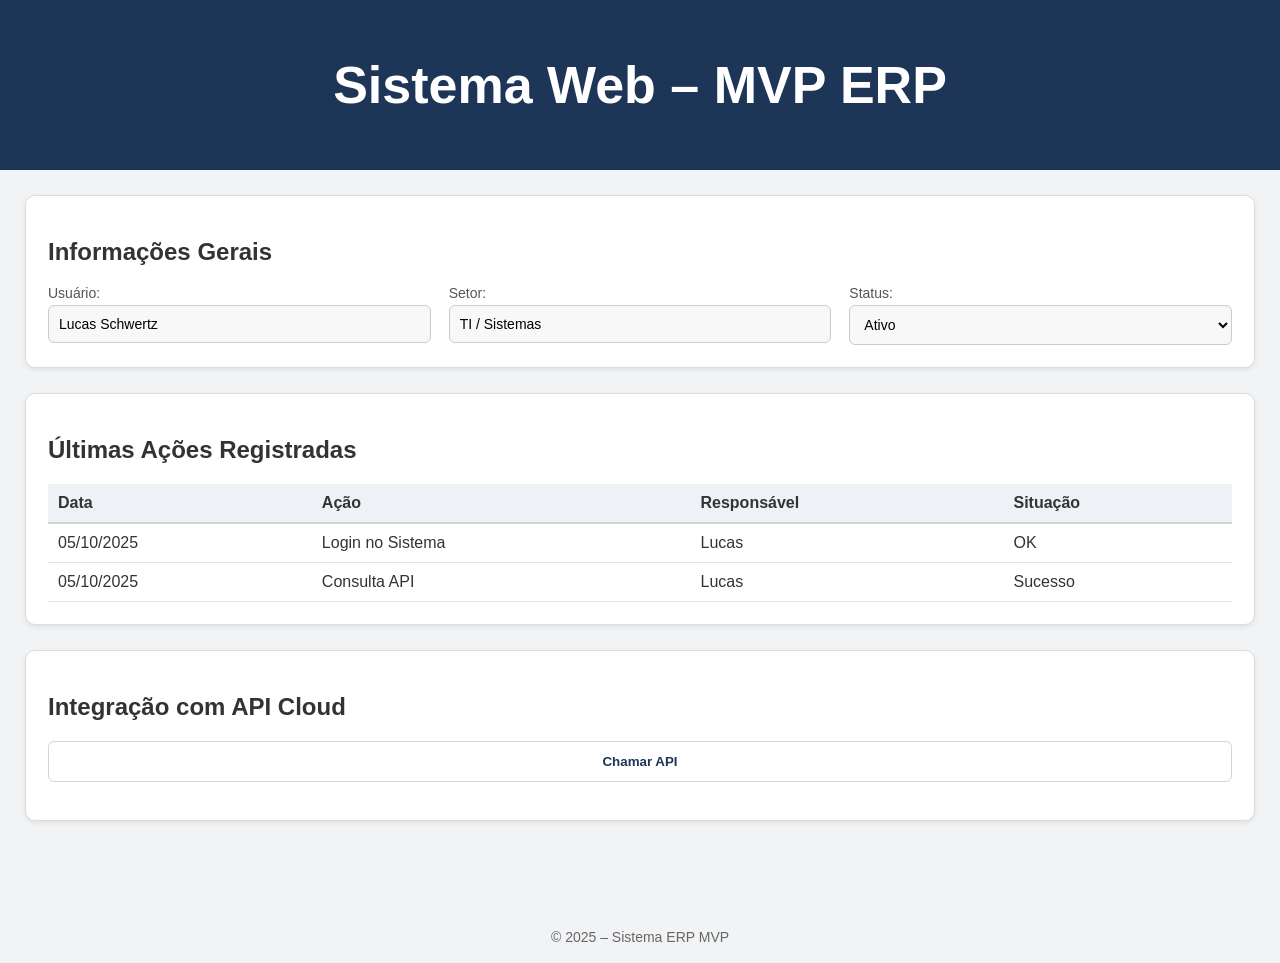
<file: web/index.html>
<!DOCTYPE html>
<html lang="pt-BR">
<head>
    <meta charset="UTF-8">
    <meta name="viewport" content="width=device-width, initial-scale=1.0">
    <title>Sistema Web ERP – MVP</title>
    <link rel="stylesheet" href="styles.css">
</head>
<body>

<header class="topbar">
    <h1>Sistema Web – MVP ERP</h1>
</header>

<main>

    <!-- CARD PRINCIPAL -->
    <section class="card">
        <h2>Informações Gerais</h2>

        <div class="form-row">
            <div class="form-group">
                <label>Usuário:</label>
                <input type="text" value="Lucas Schwertz">
            </div>

            <div class="form-group">
                <label>Setor:</label>
                <input type="text" value="TI / Sistemas">
            </div>

            <div class="form-group">
                <label>Status:</label>
                <select>
                    <option>Ativo</option>
                    <option>Inativo</option>
                </select>
            </div>
        </div>
    </section>

    <!-- TABELA ERP -->
    <section class="card">
        <h2>Últimas Ações Registradas</h2>

        <table class="erp-table">
            <thead>
                <tr>
                    <th>Data</th>
                    <th>Ação</th>
                    <th>Responsável</th>
                    <th>Situação</th>
                </tr>
            </thead>
            <tbody>
                <tr>
                    <td>05/10/2025</td>
                    <td>Login no Sistema</td>
                    <td>Lucas</td>
                    <td>OK</td>
                </tr>
                <tr>
                    <td>05/10/2025</td>
                    <td>Consulta API</td>
                    <td>Lucas</td>
                    <td>Sucesso</td>
                </tr>
            </tbody>
        </table>
    </section>

    <!-- API -->
    <section class="card">
        <h2>Integração com API Cloud</h2>
        <button id="btn-api" class="btn-primary">Chamar API</button>
        <p id="resultado"></p>
    </section>

</main>

<footer class="footer">
    © 2025 – Sistema ERP MVP
</footer>

<script src="script.js"></script>
</body>
</html>
</file>
<file: web/styles.css>
/* Fundo ERP */
body {
    margin: 0;
    font-family: Arial, sans-serif;
    background: #f2f3f5;
    color: #333;
}

/* Topo */
.topbar {
    background: #1d3557;
    padding: 20px;
    text-align: center;
    color: white;
    font-size: 26px;
}

/* Conteúdo */
main {
    padding: 25px;
}

/* Cards corporativos */
.card {
    background: #ffffff;
    padding: 22px;
    margin-bottom: 25px;
    border-radius: 10px;
    border: 1px solid #dcdcdc;
    box-shadow: 0 2px 5px rgba(0,0,0,0.08);
}

/* Formulários estilo ERP */
.form-row {
    display: flex;
    gap: 18px;
    margin-top: 12px;
}

.form-group {
    display: flex;
    flex-direction: column;
    flex: 1;
}

label {
    font-size: 14px;
    margin-bottom: 4px;
    color: #555;
}

input, select {
    padding: 10px;
    border: 1px solid #ccc;
    background: #f8f8f8;
    border-radius: 6px;
    font-size: 14px;
    transition: 0.2s;
}

input:focus, select:focus {
    background: #ffffff;
    border-color: #3f8cff;
    outline: none;
}

/* Tabela ERP */
.erp-table {
    width: 100%;
    border-collapse: collapse;
    margin-top: 15px;
    background: white;
}

.erp-table th {
    background: #eef1f5;
    padding: 10px;
    text-align: left;
    border-bottom: 2px solid #d1d5da;
}

.erp-table td {
    padding: 10px;
    border-bottom: 1px solid #e4e4e4;
}

.erp-table tr:hover {
    background: #f8fbff;
}

/* Botão principal */
.btn-primary {
    width: 100%;
    padding: 12px;
    border: 1px solid #d1d5da;
    background: white;
    border-radius: 6px;
    color: #1d3557;
    font-weight: bold;
    cursor: pointer;
    transition: 0.2s;
}

.btn-primary:hover {
    background: #e6f0ff;
    border-color: #3f8cff;
}

/* Footer */
.footer {
    text-align: center;
    padding: 18px;
    margin-top: 40px;
    font-size: 14px;
    color: #666;
}
</file>
